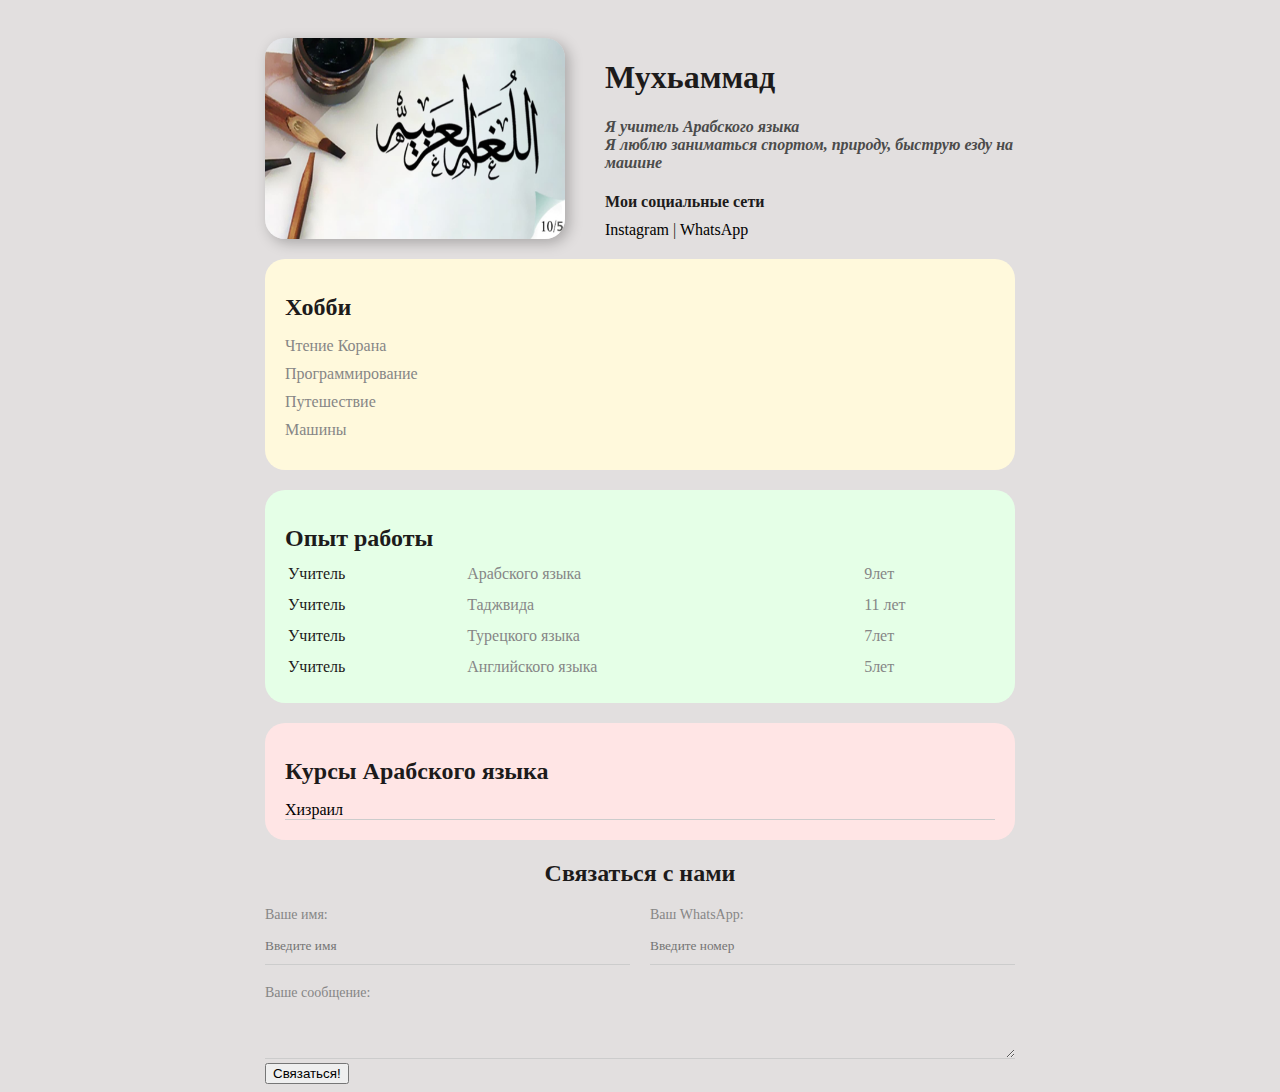
<file: index.html>
<!DOCTYPE html>
<html>
    <head>
        <meta charset="UTF-8">
    <title>Muhammad CV</title>
    <link rel="stylesheet" href="styles.css">
    </head>
    <body>
    <div class="vse">

        <div class="info">
    <img src="photo.jpg" alt="Здесь была картинка" class="image"></td>
    <div class="im">      
    <h1>Мухьаммад</h1>
                <p> <strong> Я учитель Арабского языка</p></strong>
                <p>Я люблю заниматься спортом, природу, быструю езду на машине

                </p>   <h4>Мои социальные сети</h4>
    <a href="https://www.instagram.com/k._muhammad/" target="blank"> Instagram </a>
    |
        <a href="http://wa.me/79060005550" target="blank"> WhatsApp </a>
    </div> 
            </div>

       <div class="card bg-yellow my">
         <h2>Хобби</h2>
        <div class="list">
            <ol class="list">
                <li>Чтение Корана</li>
                <li>Программирование</li>
                <li>Путешествие</li>
                <li>Машины</li>
            </ol>
        </div>
        </div>
        
        <div class="card bg-green"> 
            <h2>Опыт работы</h2>
            <table class="table">
                <tr>
                    <td>Учитель</td>
                    <td>Арабского языка</td>
                    <td>9лет</td>
                </tr>
                <tr>
                    <td>Учитель</td>
                    <td>Таджвида</td>
                    <td>11 лет</td>
                </tr>
                <tr>
                    <td>Учитель</td>
                    <td>Турецкого языка</td>
                    <td>7лет</td>
                </tr>
                <tr>
                    <td>Учитель</td>
                    <td>Английского языка</td>
                    <td>5лет</td>
                </tr>
              </table>
        </div>

        <div class="card bg-red">
            <h2>Курсы Арабского языка</h2>
            <ul class="hiz">
                <li><a href="http://wa.me/79287356935">Хизраил</a></li>
            </ul> 
        </div>
<div class="contact">
        <h2>Связаться с нами</h2>
        <form action="http://wa.me/79060005550">
     <div class="row">
            <div class="group">
                    <label for="name"> Ваше имя:</label>
                    <input type="text" id="name" placeholder="Введите имя">
               </div>
               <div class="group">
                        <label for="whatsapp"> Ваш WhatsApp:</label>
                        <input type="number" id="whatsapp" placeholder="Введите номер">
               </div>
   </div>
        <div class="group">
                 <label for="text"> Ваше сообщение:</label>
        
            <textarea id="text" cols="14" rows="2"></textarea>
        </div>
        <div class="btn">
            <input type="submit" value="Связаться!">
        </div>
        <div class="position">
            <div class="box"></div>
        </div>
        </form>
    </div> 
     </div>
     

    <div class="box-model"></div>

    </body>
    </html>
</file>
<file: styles.css>
body {
    background-color: rgb(226, 223, 223);
color: rgb(29, 27, 27);

font-size: 16px;
font-weight: normal;
font-family: normal 16px -apple-system, BlinkMacSystemFont, 'Segoe UI', Roboto, Oxygen, Ubuntu, Cantarell, 'Open Sans', 'Helvetica Neue', sans-serif
}

a{
    color: black;
    text-decoration: none;
}

a:hover{
text-decoration: underline;
}
a:active {color: blue;}

a:visited{color: rgba(82, 81, 81, 0);}

.image {
    width: 300px;
    border-radius: 20px;
    box-shadow: 4px 4px 14px rgba(0, 0, 0, 0.25 );
}
.info p{
    color: #4b4b4b;
    margin: 0px;
    font-style: italic;
    font-weight: bold;
    
/* letter-spacing: 5px*/
}

.info {margin-bottom: 20px;
display: flex;}

@media (max-width: 700px) {
    .info{ text-align: center;
        display: block;}   }

.im {
    margin-left: 40px;
}
.im h4 {
    margin-bottom: 10px;
}

.vse {
max-width: 750px;
margin: auto;
padding-top: 30px;
}

.soc  {
background: green;
/*padding: 15px;*/
/*padding: 15px 40px;*/
padding: 15px 20px 25px 30px;

margin: 20px;
border: 5px solid red;
border-bottom-style: dotted;
border-top-width: 15px;
}


.bg-yellow {

    background:#fff9dc;
}
.bg-green {
    background: #e5ffe7;
}
.bg-red {
    background: #ffe5e5;
}

.card {   
padding: 15px 20px;
margin-bottom: 20px;
border-radius: 20px;
}

.card h2 {
    margin-bottom: 10px;
}

.list {
    padding: 0;
    list-style: none;
}
.list li {color: #868686;
margin-bottom: 10px;}

table{
    width: 100%;
}
.bg-green {margin: 5;}

.table td{padding-bottom: 10px;}
.table td:nth-child(2), .table td:nth-child(3) {color: #868686;}
/*.table tr:nth-child(odd) {background: red;}*/
.hiz {
    padding: 0;
    list-style: none;
}
.hiz {
    margin-bottom: 10px;
    margin-bottom: 5px;
    border-bottom: 1px solid #ccc;
}
.contact h2 { text-align: center;}

.group label {
    display: block;
    font-size: 14px;
    color: #868686;
}
.group input, .group textarea{
    background: transparent;
    width: 100%;
    box-sizing: border-box;
    border: none;
    color: #000;
    border-bottom: 1px solid #ccc;
    padding: 15px 0 10px;
    outline: none;
    font-family: inherit;
}
.row {
    display: flex;
    margin-bottom: 20px;
}
.row > .group{
    width: 50%;
    margin-right: 20px;
}
.row > .group:last-child{
margin-right: 0;
}
/*
.btn {
    background: #111;
    padding: 15px 20px;
    color: #fff;
    border: none;
    font-family: inherit;
    cursor: pointer;
}
.btn:hover{
    opacity: 0.9;
}*/

/*position*/
/*.position{
    position: relative;
    border: 4px solid black;
    margin-top: 40px;
    padding: 20px;
    height: 300px;
}

.box {
    position: fixed;
    top: 0;
    left: 0px;

    width: 100%;
    height: 50px;
    background: lightcoral;
}*/
</file>
